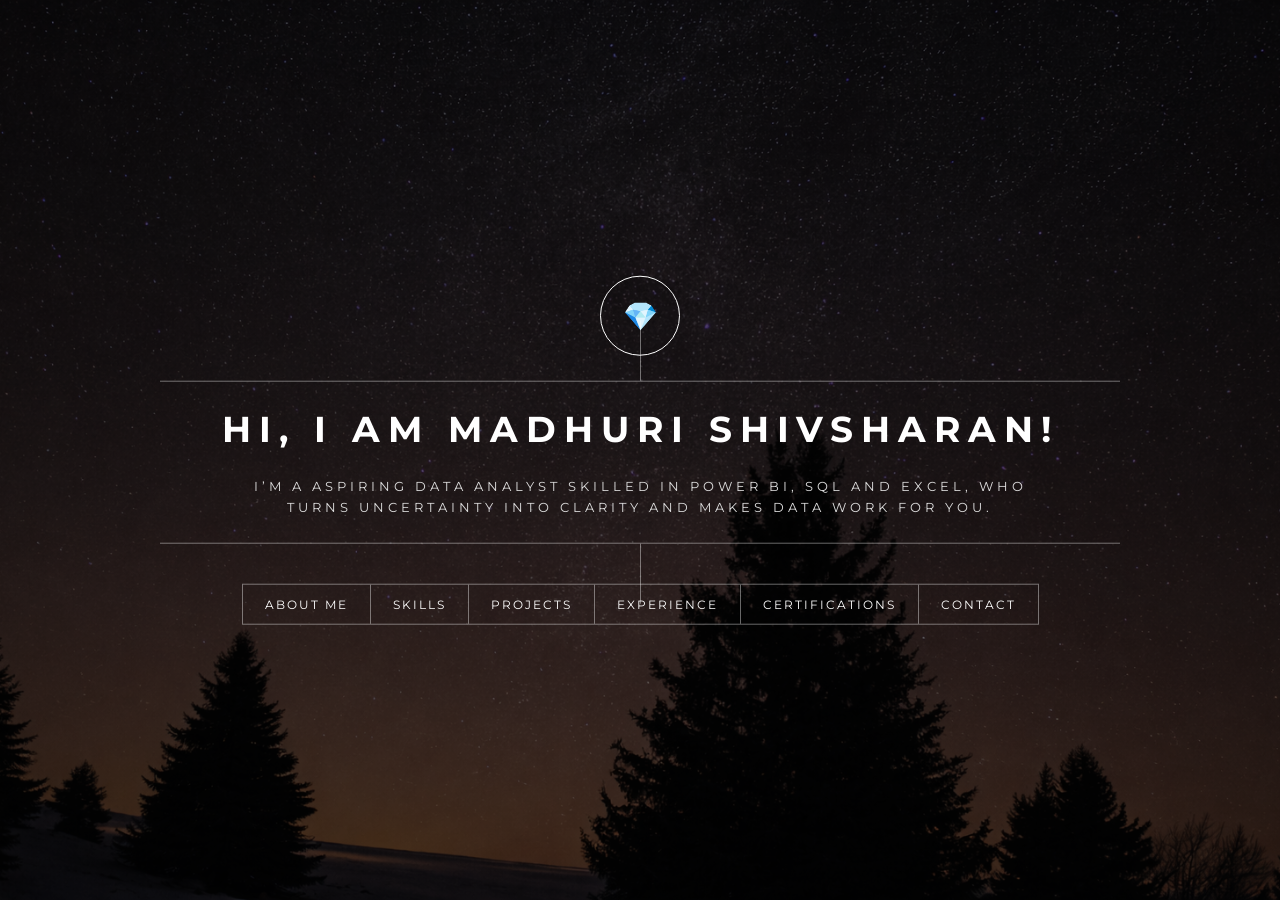
<file: index.html>
<!DOCTYPE html>
<html lang="en">
<head>
<meta charset="UTF-8">
<title>Madhuri Shivsharan Portfolio</title>

<link href="https://fonts.googleapis.com/css2?family=Montserrat:wght@300;400;500&display=swap" rel="stylesheet">

<style>

/* RESET */
*{
  margin:0;
  padding:0;                            
  box-sizing:border-box;
  font-family: 'Montserrat', sans-serif;
}

/* HERO */
.hero{
  height:100vh;
  background: url("images/skill/6.png") no-repeat center center/cover; /* ✅ FIXED PATH */
  position:relative;
  color:white;
}

/* OVERLAY */
.hero::before{
  content:"";
  position:absolute;
  width:100%;
  height:100%;
  background:rgba(0,0,0,0.6); /* slightly darker for better text */
}

/* CENTER CONTENT */
.center{
  position:absolute;
  top:50%;
  left:50%;
  transform:translate(-50%, -50%);
  text-align:center;
  width:100%;
  z-index:2;
}

/* ICON */
.icon{
  width:80px;
  height:80px;
  border:1px solid white;
  border-radius:50%;
  margin:auto;
  display:flex;
  align-items:center;
  justify-content:center;
  font-size:28px;
}

/* LINES */
.line, .bottom-line{
  width:75%;
  height:1px;
  background:rgba(255,255,255,0.4);
  margin:25px auto;
  position:relative;
}

/* vertical line top */
.line::after{
  content:"";
  position:absolute;
  left:50%;
  top:-60px;
  width:1px;
  height:60px;
  background:rgba(255,255,255,0.4);
}

/* vertical line bottom */
.bottom-line::after{
  content:"";
  position:absolute;
  left:50%;
  bottom:-60px;
  width:1px;
  height:60px;
  background:rgba(255,255,255,0.4);
}

/* TEXT */
h1{
  font-size:36px;
  letter-spacing:8px;
  margin:25px 0;
}

.hero p{
  font-size:13px;
  letter-spacing:4px;
  color:#ddd;
  max-width:800px;
  margin:auto;
  line-height:1.6;
}

/* MENU */
.menu{
  display:flex;
  justify-content:center;
  border:1px solid rgba(255,255,255,0.4);
  width:fit-content;
  margin:40px auto 0;
}

.menu a{
  padding:12px 22px;
  color:white;
  text-decoration:none;
  font-size:12px;
  letter-spacing:2px;
  border-right:1px solid rgba(255,255,255,0.4);
  transition:0.3s;
}

.menu a:last-child{
  border-right:none;
}

.menu a:hover{
  background:white;
  color:black;
}

</style>
</head>

<body>

<section class="hero">

<div class="center">

  <div class="icon">💎</div>

  <div class="line"></div>

  <h1>HI, I AM MADHURI SHIVSHARAN!</h1>

  <p>
    I’M A ASPIRING DATA ANALYST SKILLED IN POWER BI, SQL AND EXCEL,
    WHO TURNS UNCERTAINTY INTO CLARITY AND MAKES DATA WORK FOR YOU.
  </p>

  <div class="bottom-line"></div>

  <!-- MENU -->
  <div class="menu">
    <a href="about.html">ABOUT ME</a>
    <a href="skill.html">SKILLS</a>
    <a href="project.html">PROJECTS</a>
    <a href="experience.html">EXPERIENCE</a>
    <a href="certifications.html">CERTIFICATIONS</a>
    <a href="contact.html">CONTACT</a>
  </div>

</div>

</section>

</body>
</html>
</file>
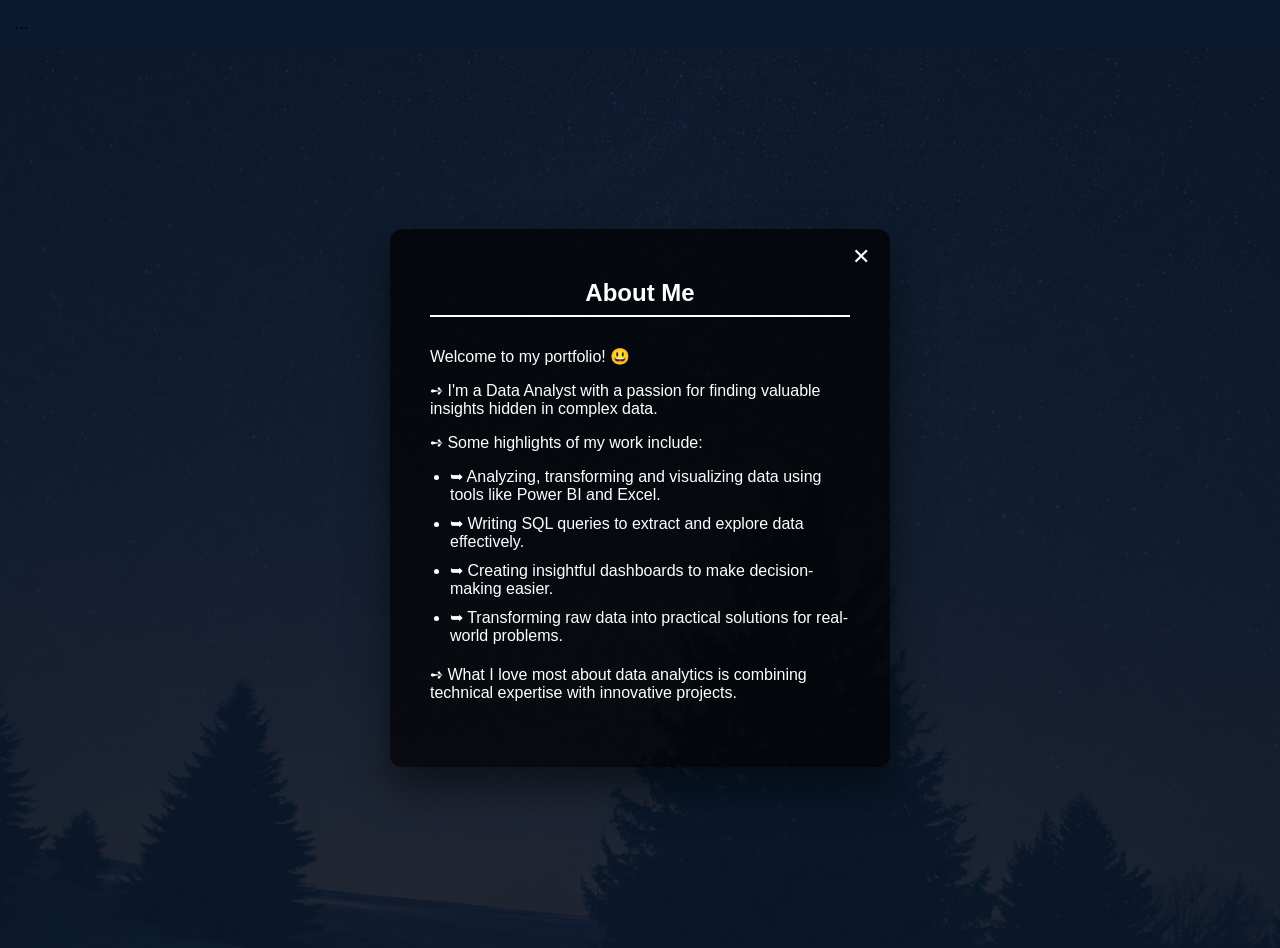
<file: about.html>
<!DOCTYPE html>
<html>
<head>
<link rel="stylesheet" href="style.css">
</head>
<body>

<nav class="navbar">...</nav>


<section class="about-section">

  <div class="about-box">

    <!-- ❌ Close Button -->
    <a href="index.html" class="close-btn">✕</a>

    <h2 class="underline">About Me</h2>

    <div class="about-content">

<p>Welcome to my portfolio! 😃</p>

<p>➺ I'm a Data Analyst with a passion for finding valuable insights hidden in complex data.</p>

<p>➺ Some highlights of my work include:</p>

<ul>
<li>➥ Analyzing, transforming and visualizing data using tools like Power BI and Excel.</li>
<li>➥ Writing SQL queries to extract and explore data effectively.</li>
<li>➥ Creating insightful dashboards to make decision-making easier.</li>
<li>➥ Transforming raw data into practical solutions for real-world problems.</li>
</ul>

<p>➺ What I love most about data analytics is combining technical expertise with innovative projects.</p>
</div>

</section>
</body>
</html>
</file>
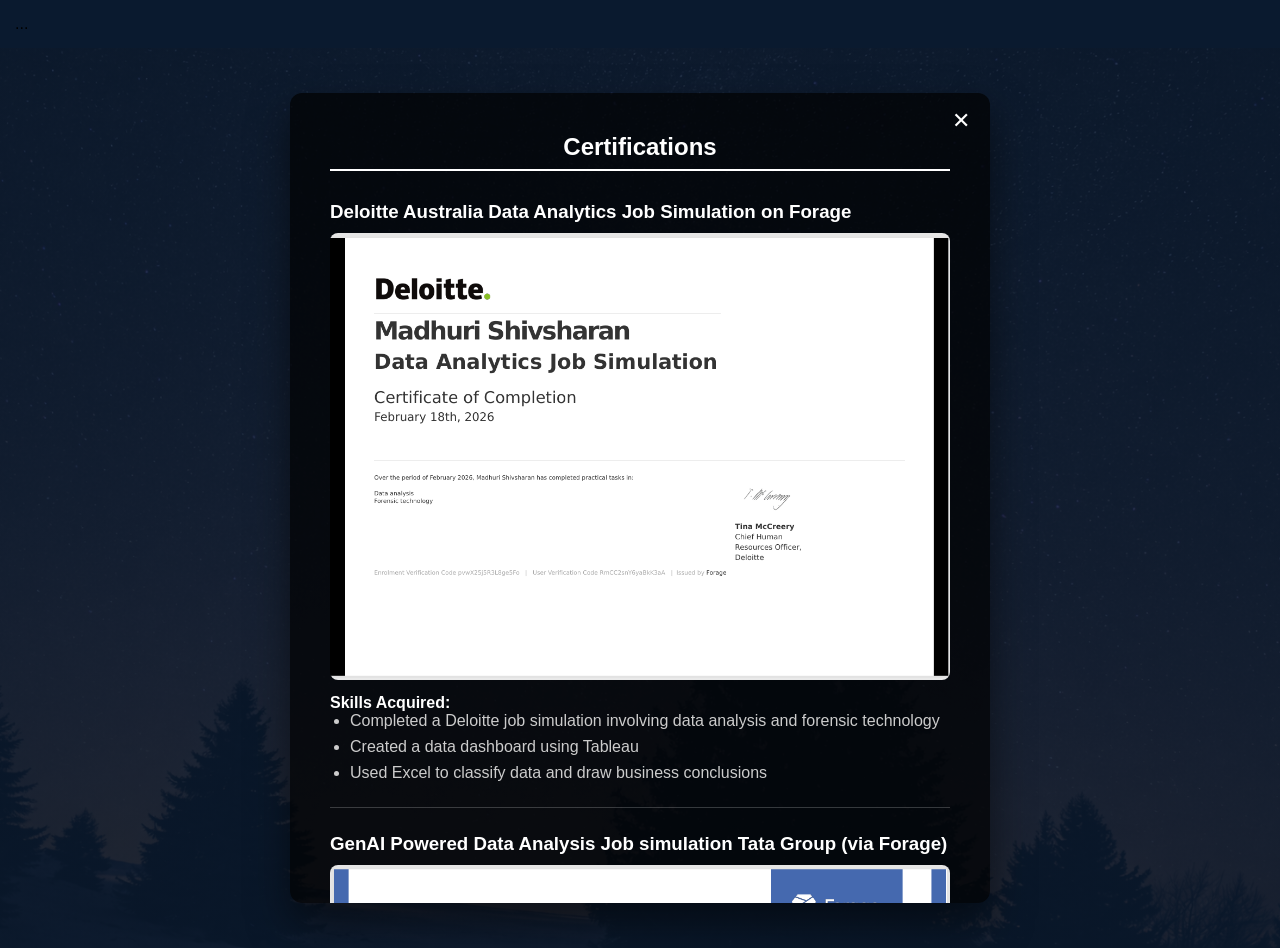
<file: certifications.html>
<!DOCTYPE html>
<html>
<head>
<link rel="stylesheet" href="style.css">
</head>
<body>

<nav class="navbar">...</nav>

<section class="cert-section">

    <div class="cert-box">

        <!-- ❌ Close Button -->
        <a href="index.html" class="close-btn">&#10005;</a>

        <h2 class="underline" style="text-align:center;">Certifications</h2>

        <!-- Certificate 7 -->
        <h3>Deloitte Australia Data Analytics Job Simulation on Forage</h3>
        <img src="images/certifications/dataanalytics_by_deloitte.png" width="100%">
        <p><strong>Skills Acquired:</strong></p>
        <ul>
            <li>Completed a Deloitte job simulation involving data analysis and forensic technology</li>
            <li>Created a data dashboard using Tableau</li>
            <li>Used Excel to classify data and draw business conclusions</li>
        </ul>

        <hr>

        <!-- Certificate 1 -->
        <h3>GenAI Powered Data Analysis Job simulation Tata Group (via Forage)</h3>
        <img src="images/certifications/Genai.jpg" width="100%">
        <p><strong>Skills Acquired:</strong></p>
        <ul>
            <li>Executed exploratory data analysis, risk profiling, and delinquency prediction using AI-driven strategies</li>
            <li>Developed business reports and utilized data storytelling for collections strategy implementation</li>
            <li>Identifying and solving real-world business problems with data</li>
        </ul>

        <hr>

        <!-- Certificate 2 -->
        <h3>Data Visualizations: Empowering Business with Effective Insights|Tata Group (via Forage)</h3>
        <img src="images/certifications/Datavisualization.jpg" width="100%">
        <p><strong>Skills Acquired:</strong></p>
        <ul>
            <li>Completed practical tasks in framing business scenerios, choosing appropriate visuals and communicating data-driven insights</li>
            <li>End-to-end data analysis lifecycle: data collection, cleaning, and analysis</li>
            <li>Use of data visualization tools to communicate insights</li>
        </ul>

        <hr>

        <!-- Certificate 3 -->
        <h3>Data Analytics Essentials, By Cisco Networking Academy</h3>
        <img src="images/certifications/dataanalyticsessential.png" width="100%">
        <p><strong>Skills Acquired:</strong></p>
        <ul>
            <li>Completed an industry-recognized certification focused on the fundamentals of data analytics</li>
            <li>Developed a strong understanding of the data analytics lifecycle,including data collection,data cleaning,analysis,and interpretation</li>
            <li>Applied analytical thinking to derive insights and support informed decision-making</li>
        </ul>

        <hr>

        <!-- Certificate 4 -->
        <h3>Power BI for Beginners Microsoft (via Simplilearn|Skill Up)</h3>
        <img src="images/certifications/powerbibiginers.png" width="100%">
        <p><strong>Skills Acquired:</strong></p>
        <ul>
            <li>Completed a foundational Power BI course covering data import,data modeling,DAX basics,and interactive dashboard creation</li>
            <li>Gained hands on experience building reports using real-world datasets to support data-driven decision-making</li>
            <li>Publishing and sharing reports on Power BI Service</li>
            <li>Integration of different data sources into Power BI</li>
        </ul>

        <hr>

        <!-- Certificate 5 -->
        <h3>SQL and Relational Databases 101 IBM (via Cognitive Class-IBM Developer Skills Network)</h3>
        <img src="images/certifications/sql.png" width="100%">
        <p><strong>Skills Acquired:</strong></p>
        <ul>
            <li>Successfully completed IBM's SQL and Relational Databases 101 course,gaining hands on experiance with relational database concepts,writing SQL queries,and managing structured data</li>
            <li>Learned to retrieve,filter,aggregate,and analyze data SQL to support real-world data analysis tasks</li>
        </ul>

        <hr>

        <!-- Certificate 6 -->
        <h3>30-Days Power BI Micro Course Skill Course (Learn More Pro-ISO 9001 Certified )</h3>
        <img src="images/certifications/powerbimicro.png" width="100%">
        <p><strong>Skills Acquired:</strong></p>
        <ul>
            <li>Completed a 30-day Power BI micro course focused on hands on dashboard development and data visualization</li>
            <li>Gained practical experience in importing data,trasforming datasets using Power Query,creating realtionships and designing interactive dashboards for business reporting</li>
        </ul>

    </div>

</section>
</file>
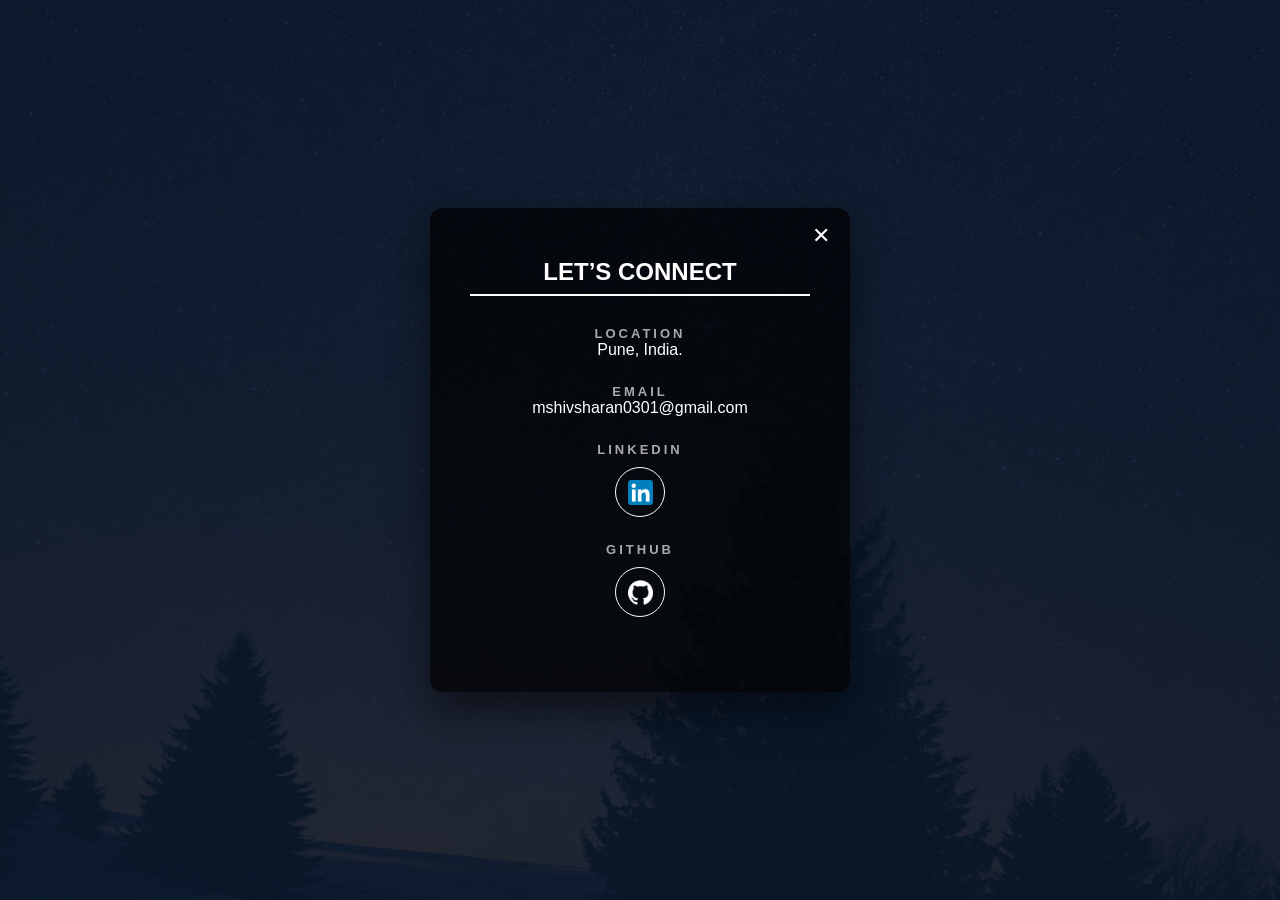
<file: contact.html>
<!DOCTYPE html>
<html lang="en">
<head>
  <meta charset="UTF-8">
  <title>Portfolio</title>

  <!-- Google Font -->
  <link href="https://fonts.googleapis.com/css2?family=Montserrat:wght@300;400;500&display=swap" rel="stylesheet">

  <!-- CSS -->
  <link rel="stylesheet" href="style.css">
  

</head>
<body>
    <section class="contact-section" id="contact">

  <div class="contact-box">
    
    <a href="index.html" class="close-btn">✕</a>

    <h2 class="underline">LET’S CONNECT</h2>

    <div class="block">
      <h4>LOCATION</h4>
      <p>Pune, India.</p>
    </div>

    <div class="block">
      <h4>EMAIL</h4>
      <a href="mailto:mshivsharan0301@gmail.com">mshivsharan0301@gmail.com</a>
    </div>

    <div class="block">
      <h4>LINKEDIN</h4>
      <a href="https://www.linkedin.com/in/madhuri-shivsharan/" target="_blank" class="icon-circle">
    <img src="icons/linkedin.png" alt="LinkedIn" class="social-icon">
      </a>
</div>

    <div class="block">
      <h4>GITHUB</h4>
      <a href="https://github.com/madhuri-shivhsharan" target="_blank" class="icon-circle">
    <img src="icons/github.png" alt="Github" class="social-icon github-icon">
    </a>
    </div>
  </div>

  </div>
</section>

</body>
</html>
</file>
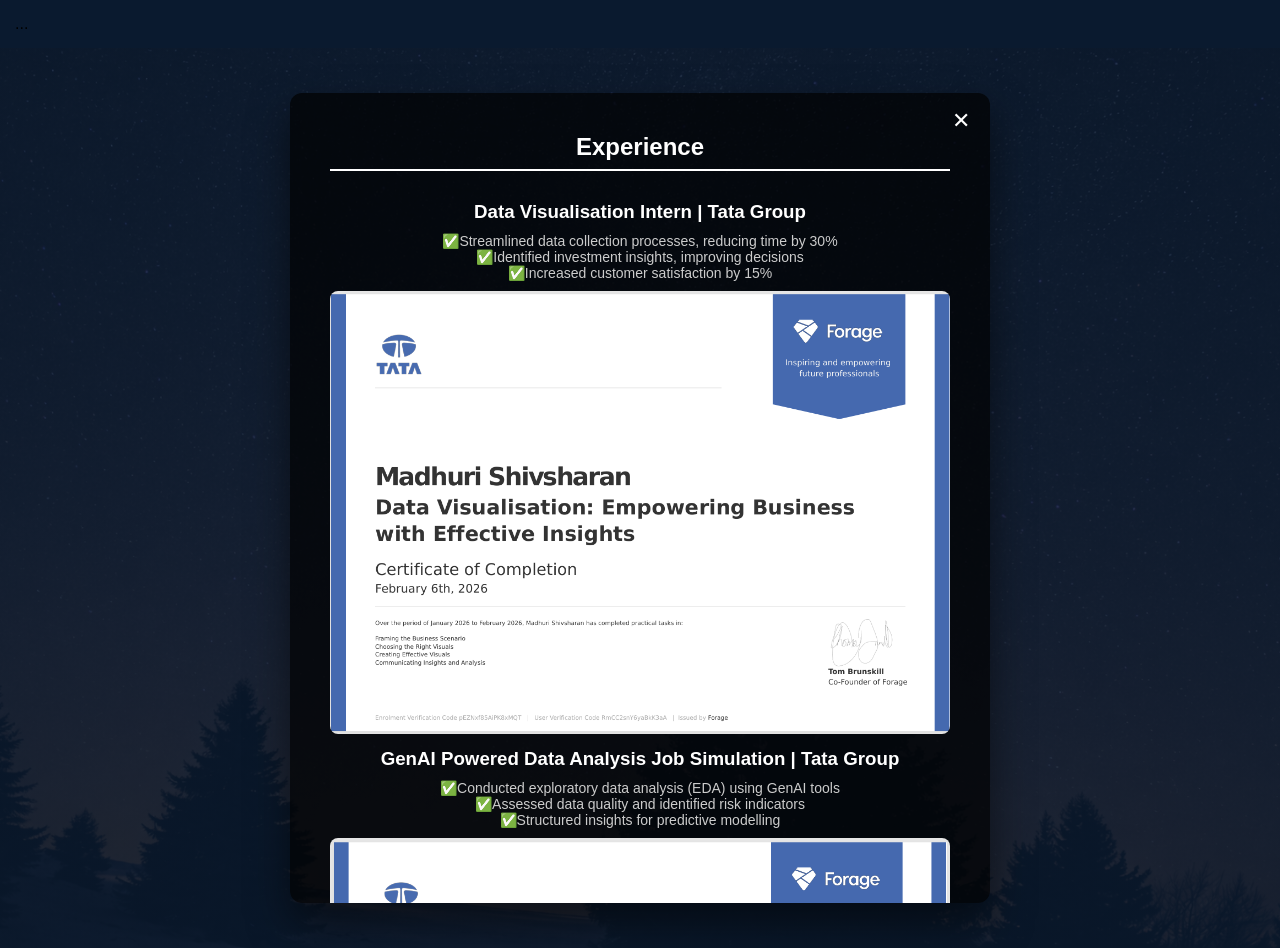
<file: experience.html>
<!DOCTYPE html>
<html>
<head>
<link rel="stylesheet" href="style.css">
</head>
<body>

<nav class="navbar">...</nav>

<section class="experience-section">

  <div class="experience-box">

    <!-- ❌ Close Button -->
    <a href="index.html" class="close-btn">✕</a>

    <h2 class="underline">Experience</h2>

    <div class="experience-content">

      <div class="exp-item">

<!-- Experience 1 -->
<h3>Data Visualisation Intern | Tata Group</h3>
 <p>✅Streamlined data collection processes, reducing time by 30%</p>
 <p>✅Identified investment insights, improving decisions</p>
 <p>✅Increased customer satisfaction by 15%</p>

<img src="images/certifications/Datavisualization.jpg">

<!-- Experience 2 -->
<h3>GenAI Powered Data Analysis Job Simulation | Tata Group</h3>
<p>✅Conducted exploratory data analysis (EDA) using GenAI tools</p>
<p>✅Assessed data quality and identified risk indicators</p>
<p>✅Structured insights for predictive modelling</p>
<img src="images/certifications/Genai.jpg">

<!-- Experience 3 -->
<h3>Data Analytics Job Simulation | Deloitte</h3>
<p>✅Completed practical tasks in data analysis and forensic technology</p>
<p>✅Applied analytical thinking to solve real-world business problems</p>
<p>✅Gained hands-on experience in industry-relevant tools</p>

<img src="images/certifications/dataanalytics_by_deloitte.png">

</div>

</section>

</body>
</html>
</file>
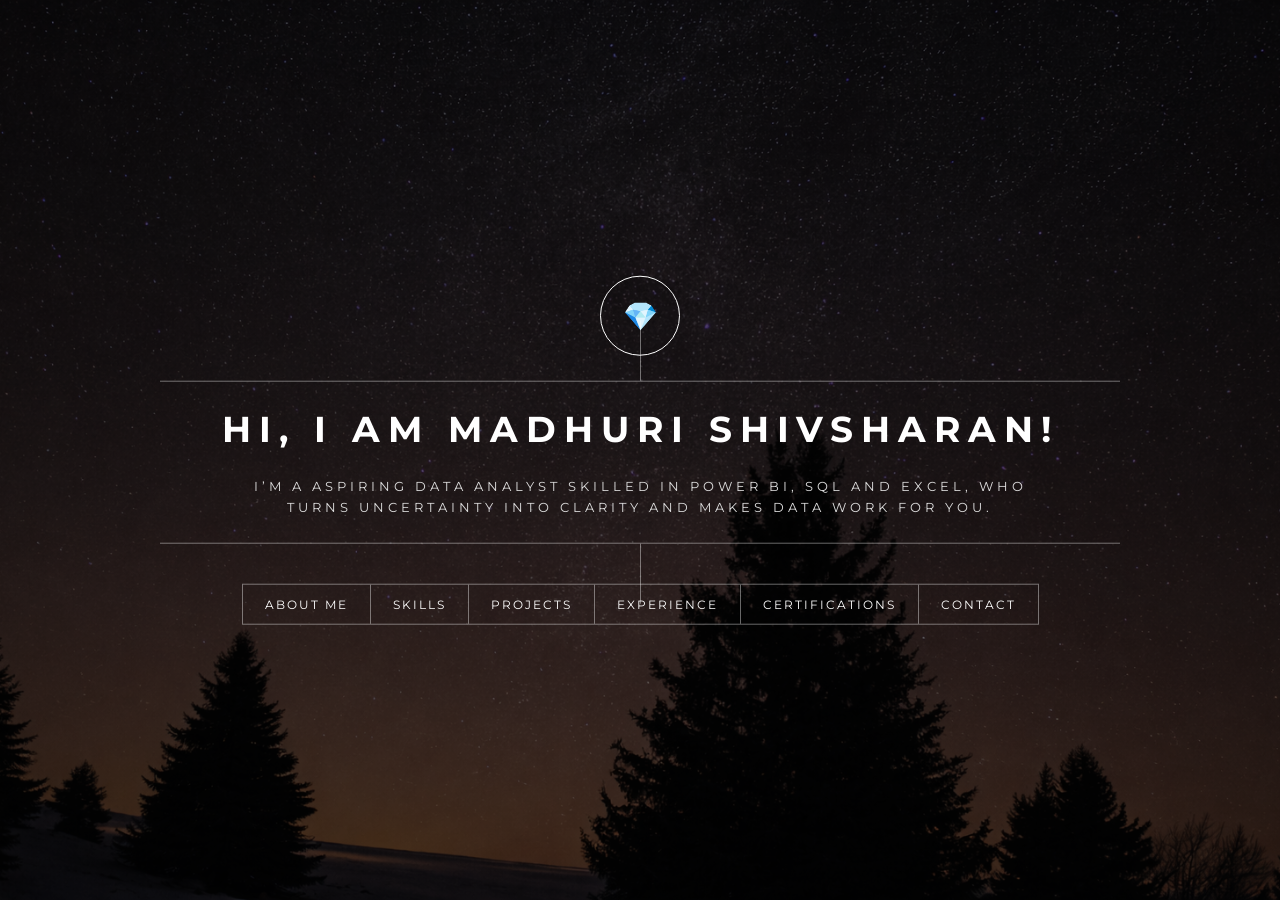
<file: index3.html>
<!DOCTYPE html>
<html lang="en">
<head>
<meta charset="UTF-8">
<title>Madhuri Shivsharan Portfolio</title>

<link href="https://fonts.googleapis.com/css2?family=Montserrat:wght@300;400;500&display=swap" rel="stylesheet">

<style>

/* RESET */
*{
  margin:0;
  padding:0;                            
  box-sizing:border-box;
  font-family: 'Montserrat', sans-serif;
}

/* HERO */
.hero{
  height:100vh;
  background: url("images/skill/6.png") no-repeat center center/cover; /* ✅ FIXED PATH */
  position:relative;
  color:white;
}

/* OVERLAY */
.hero::before{
  content:"";
  position:absolute;
  width:100%;
  height:100%;
  background:rgba(0,0,0,0.6); /* slightly darker for better text */
}

/* CENTER CONTENT */
.center{
  position:absolute;
  top:50%;
  left:50%;
  transform:translate(-50%, -50%);
  text-align:center;
  width:100%;
  z-index:2;
}

/* ICON */
.icon{
  width:80px;
  height:80px;
  border:1px solid white;
  border-radius:50%;
  margin:auto;
  display:flex;
  align-items:center;
  justify-content:center;
  font-size:28px;
}

/* LINES */
.line, .bottom-line{
  width:75%;
  height:1px;
  background:rgba(255,255,255,0.4);
  margin:25px auto;
  position:relative;
}

/* vertical line top */
.line::after{
  content:"";
  position:absolute;
  left:50%;
  top:-60px;
  width:1px;
  height:60px;
  background:rgba(255,255,255,0.4);
}

/* vertical line bottom */
.bottom-line::after{
  content:"";
  position:absolute;
  left:50%;
  bottom:-60px;
  width:1px;
  height:60px;
  background:rgba(255,255,255,0.4);
}

/* TEXT */
h1{
  font-size:36px;
  letter-spacing:8px;
  margin:25px 0;
}

.hero p{
  font-size:13px;
  letter-spacing:4px;
  color:#ddd;
  max-width:800px;
  margin:auto;
  line-height:1.6;
}

/* MENU */
.menu{
  display:flex;
  justify-content:center;
  border:1px solid rgba(255,255,255,0.4);
  width:fit-content;
  margin:40px auto 0;
}

.menu a{
  padding:12px 22px;
  color:white;
  text-decoration:none;
  font-size:12px;
  letter-spacing:2px;
  border-right:1px solid rgba(255,255,255,0.4);
  transition:0.3s;
}

.menu a:last-child{
  border-right:none;
}

.menu a:hover{
  background:white;
  color:black;
}

</style>
</head>

<body>

<section class="hero">

<div class="center">

  <div class="icon">💎</div>

  <div class="line"></div>

  <h1>HI, I AM MADHURI SHIVSHARAN!</h1>

  <p>
    I’M A ASPIRING DATA ANALYST SKILLED IN POWER BI, SQL AND EXCEL,
    WHO TURNS UNCERTAINTY INTO CLARITY AND MAKES DATA WORK FOR YOU.
  </p>

  <div class="bottom-line"></div>

  <!-- MENU -->
  <div class="menu">
    <a href="about.html">ABOUT ME</a>
    <a href="skill.html">SKILLS</a>
    <a href="project.html">PROJECTS</a>
    <a href="experience.html">EXPERIENCE</a>
    <a href="certifications.html">CERTIFICATIONS</a>
    <a href="contact.html">CONTACT</a>
  </div>

</div>

</section>

</body>
</html>
</file>
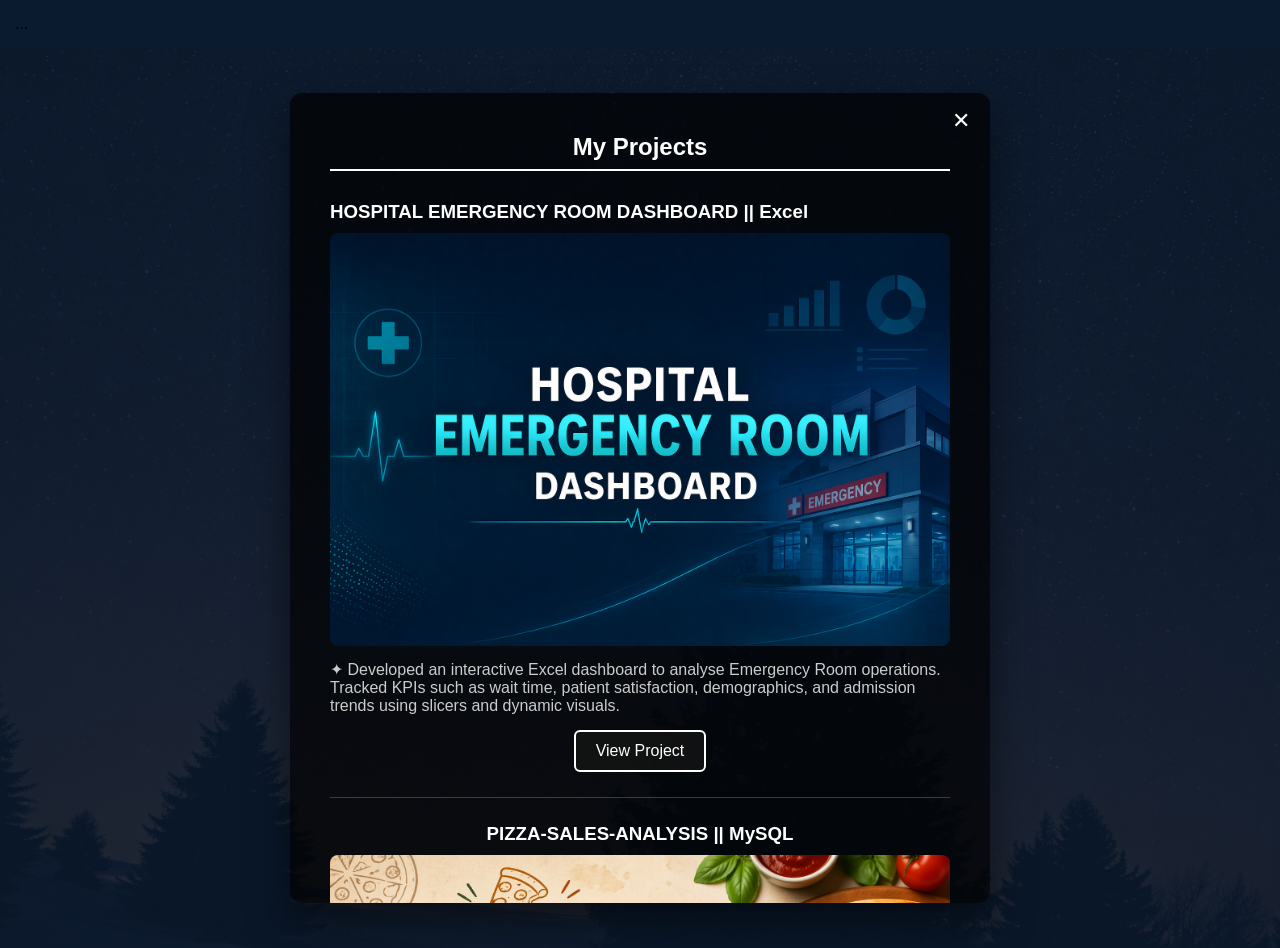
<file: project.html>
<!DOCTYPE html>
<html>
<head>
<link rel="stylesheet" href="style.css">
</head>
<body>

<nav class="navbar">...</nav>

<section class="project-section">

  <div class="project-box">

    <!-- ❌ Close Button -->
    <a href="index.html" class="close-btn">&#10005;</a>

    <h2 class="underline" style="text-align:center;">My Projects</h2>

    <!-- Project 1 -->
    <h3>HOSPITAL EMERGENCY ROOM DASHBOARD || Excel</h3>
    <img src="images/project/coverpage.png">
    <p>
      ✦ Developed an interactive Excel dashboard to analyse Emergency Room operations.
      Tracked KPIs such as wait time, patient satisfaction, demographics, and admission
      trends using slicers and dynamic visuals.
    </p>
<!-- Center Button -->
  <div class="btn-center">
    <a href="https://github.com/madhuri-shivhsharan/Hospital-Emergency-Room-Dashboard/tree/main" target="_blank" class="project-btn">
      View Project
    </a>
    <hr>

    <!-- Project 2 -->
    <h3>PIZZA-SALES-ANALYSIS  || MySQL</h3>
    <img src="images/project/13.png">
    <p>
      ✦ Executed an end-to-end SQL analysis on pizza sales data to extract actionable business
      insights using joins, subqueries, CTEs, and aggregations.
    </p>
    <p>
      ✦ Performed data cleaning, revenue analysis, top-selling pizza identification,
      and customer order trend analysis.
    </p>
<a href="https://github.com/madhuri-shivhsharan/Pizza-Sales-Analysis-MySQL-Project-" target="_blank" class="project-btn">
        View Project
    </a>
    <hr>

    <!-- Project  -->
    <h3>MOBILE-SALES-DASHBOARD  || POWER BI</h3>
    <img src="images/project/14.png">
    <p>
      ✦ This project is design and develop a comprehensive BI dashboard that provides actionable insights into mobile phone sales. 
      The dashboard was created using Power BI and showcases multiple dimensions of sales performance, including geography, product models, payment methods, and customer ratings.


    </p>
    
<a href="https://github.com/madhuri-shivhsharan/Mobile_Sales_Dashboard" target="_blank" class="project-btn">
        View Project
    </a>
    <hr>

    
</section>
</file>
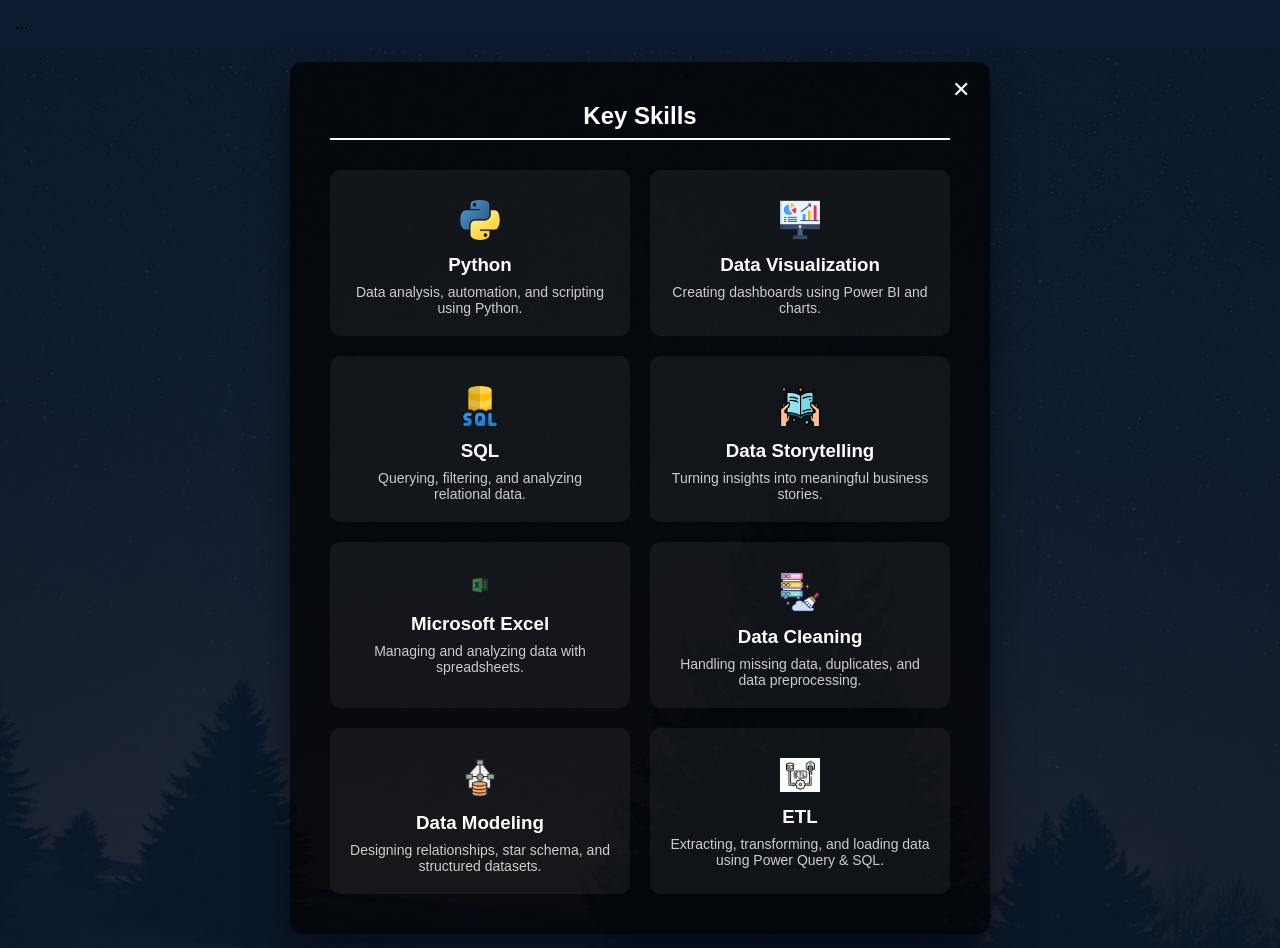
<file: skill.html>
<!DOCTYPE html>
<html>
<head>
<link rel="stylesheet" href="style.css">
</head>
<body>

<nav class="navbar">...</nav>
<section class="skills-section">

  <div class="skills-box">

    <!-- ❌ Close Button -->
    <a href="index.html" class="close-btn">✕</a>

    <h2 class="underline">Key Skills</h2>

<div class="skills-grid">

<div class="skill-card">
<img src="images/skill/1.png">
<h3>Python</h3>
<p>Data analysis, automation, and scripting using Python.</p>
</div>

<div class="skill-card">
<img src="images/skill/2.png">
<h3>Data Visualization</h3>
<p>Creating dashboards using Power BI and charts.</p>
</div>

<div class="skill-card">
<img src="images/skill/3.png">
<h3>SQL</h3>
<p>Querying, filtering, and analyzing relational data.</p>
</div>

<div class="skill-card">
<img src="images/skill/4.png">
<h3>Data Storytelling</h3>
<p>Turning insights into meaningful business stories.</p>
</div>

<div class="skill-card">
<img src="images/skill/5.png">
<h3>Microsoft Excel</h3>
<p>Managing and analyzing data with spreadsheets.</p>
</div>

  <div class="skill-card">
    <img src="images/skill/data-cleaning.png">
    <h3>Data Cleaning</h3>
    <p>Handling missing data, duplicates, and data preprocessing.</p>
  </div>

  <div class="skill-card">
    <img src="images/skill/data-modeling.png">
    <h3>Data Modeling</h3>
    <p>Designing relationships, star schema, and structured datasets.</p>
  </div>

  <div class="skill-card">
    <img src="images/skill/etl.png">
    <h3>ETL</h3>
    <p>Extracting, transforming, and loading data using Power Query & SQL.</p>
  </div>

</div>
</div>
</section>

</body>
</html>
</file>
<file: style.css>
/* RESET */
* {
  margin: 0;
  padding: 0;
  box-sizing: border-box;
  font-family: 'Segoe UI', sans-serif;
}

/* NAVBAR */
.navbar {
  background: #0a1a2f;
  padding: 15px;
}

.nav-container {
  display: flex;
  justify-content: space-between;
  align-items: center;
}

.logo {
  color: white;
  text-decoration: none;
  font-weight: bold;
}

.nav-links {
  list-style: none;
  display: flex;
  gap: 15px;
}

.nav-links a {
  color: white;
  text-decoration: none;
}

/* HERO */
.hero {
  height: 100vh;
  background: url("images/skill/6.png") center/cover no-repeat;
  display: flex;
  align-items: center;
  justify-content: center;
  color: white;
  text-align: center;
}

.hero-buttons a {
  border: 1px solid white;
  padding: 10px;
  margin: 5px;
  display: inline-block;
  color: white;
  text-decoration: none;
}

/* SECTIONS */
.container {
  padding: 50px;
}

.section-title {
  text-align: center;
  margin-bottom: 30px;
}

.card {
  background: #f4f4f4;
  padding: 20px;
  border-radius: 10px;
}

/* SKILLS */
.skills-grid {
  display: grid;
  grid-template-columns: repeat(auto-fit, minmax(200px,1fr));
  gap: 20px;
}

.skill-card {
  background: white;
  padding: 20px;
  text-align: center;
}

/* CERT / PROJECT BOX */
.cert-box {
  background: #111;
  color: white;
  padding: 20px;
}

img {
  width: 100%;
  margin: 10px 0;
}
 

/* contact section */
.contact-section {
  min-height: 100vh;

  background: linear-gradient(rgba(10,26,47,0.85), rgba(10,26,47,0.85)),
              url("images/skill/6.png");

  background-size: cover;
  background-position: center;

  display: grid;               /* 🔥 CHANGE FLEX → GRID */
  place-items: center;         /* 🔥 PERFECT CENTER (both ways) */

  margin: 0;
}
/* FIX CONTENT VISIBILITY */
.contact-content {
  max-width: 400px;
  width: 100%;
  z-index: 2;
}

/* TEXT */
.block h4 {
  color: #ccc;
}

.block p,
.block a {
  color: white;
}

/* ICON */
.icon-circle {
  width: 50px;
  height: 50px;
  border: 1px solid white;
  border-radius: 50%;
  display: flex;
  justify-content: center;
  align-items: center;
  margin: 10px auto;
}

.social-icon {
  width: 25px;
}
 

/* CONTACT BLACK CARD */
.contact-box {
  background: rgba(0, 0, 0, 0.7);
  padding: 50px 40px;
  border-radius: 12px;

  width: 420px;
  max-width: 90%;

  color: white;
  text-align: center;

  position: relative;   /* 🔥 needed for cross button */

  box-shadow: 0 20px 40px rgba(0,0,0,0.5);
}
.underline {
  position: relative;
  display: inline-block;
  padding-bottom: 10px;
  margin-bottom: 30px;
}

.underline::after {
  content: "";
  position: absolute;
  left: 0;
  bottom: 0;
  width: 100%;
  height: 2px;
  background: white;
}

.block {
  margin-bottom: 25px;
}

.block h4 {
  font-size: 13px;
  letter-spacing: 3px;
  color: #aaa;
}

.block p,
.block a {
  color: white;
  text-decoration: none;
}

.icon-circle {
  width: 50px;
  height: 50px;
  border: 1px solid white;
  border-radius: 50%;
  display: flex;
  justify-content: center;
  align-items: center;
  margin: 10px auto;
}

.social-icon {
  width: 25px;
}
  /* apply ONLY to GitHub */
.github-icon {  
  filter: brightness(0) invert(1);
}

.close-btn {
  position: absolute;   /* 🔥 stays inside box */
  top: 15px;
  right: 20px;

  font-size: 22px;
  color: white;
  text-decoration: none;

  cursor: pointer;
}

/* ABOUT ME SECTION BACKGROUND */
.about-section {
  min-height: 100vh;

  background: linear-gradient(rgba(10,26,47,0.85), rgba(10,26,47,0.85)),
              url("images/skill/6.png");

  background-size: cover;
  background-position: center;

  display: grid;
  place-items: center;
}

/* CENTER CARD */
.about-box {
  background: rgba(0, 0, 0, 0.7);
  padding: 50px 40px;
  border-radius: 12px;

  width: 500px;
  max-width: 90%;

  color: white;
  text-align: left;

  position: relative;
  box-shadow: 0 20px 40px rgba(0,0,0,0.5);
}

/* TEXT */
.about-content p {
  margin-bottom: 15px;
}

.about-content ul {
  padding-left: 20px;
  margin-bottom: 20px;
}

.about-content li {
  margin-bottom: 10px;
}

/* SAME CROSS BUTTON */
.close-btn {
  position: absolute;
  top: 15px;
  right: 20px;

  font-size: 22px;
  color: white;
  text-decoration: none;
}

/* SKILL SECTION (center like contact/about) */
.skills-section {
  min-height: 100vh;

  background: linear-gradient(rgba(10,26,47,0.85), rgba(10,26,47,0.85)),
              url("images/skill/6.png");

  background-size: cover;
  background-position: center;

  display: grid;
  place-items: center;
}

/* CENTER CARD */
.skills-box {
  background: rgba(0, 0, 0, 0.7);
  padding: 40px;
  border-radius: 12px;

  width: 700px;
  max-width: 95%;

  color: white;
  text-align: center;

  position: relative;
  box-shadow: 0 20px 40px rgba(0,0,0,0.5);
}

/* GRID INSIDE CARD */
.skills-grid {
  display: grid;
  grid-template-columns: repeat(2, 1fr);
  gap: 20px;
}

/* SKILL CARD */
.skill-card {
  background: rgba(255,255,255,0.05);
  padding: 20px;
  border-radius: 10px;
  transition: 0.3s;
}

.skill-card:hover {
  background: rgba(255,255,255,0.1);
  transform: translateY(-5px);
}

/* ICON */
.skill-card img {
  width: 40px;
  margin-bottom: 10px;
}

/* TEXT */
.skill-card h3 {
  margin-bottom: 8px;
}

.skill-card p {
  font-size: 14px;
  color: #ccc;
}

/* EXPERIENCE SECTION */
.experience-section {
  min-height: 100vh;

  background: linear-gradient(rgba(10,26,47,0.85), rgba(10,26,47,0.85)),
              url("images/skill/6.png");

  background-size: cover;
  background-position: center;

  display: grid;
  place-items: center;
}

/* CENTER CARD */
.experience-box {
  background: rgba(0, 0, 0, 0.7);
  padding: 40px;
  border-radius: 12px;

  width: 700px;
  max-width: 95%;
  max-height: 90vh;        /* 🔥 IMPORTANT */
  overflow-y: auto;        /* 🔥 scroll inside */

  color: white;
  text-align: center;

  position: relative;
  box-shadow: 0 20px 40px rgba(0,0,0,0.5);
}

/* CONTENT */
.experience-content {
  margin-top: 20px;
}

.exp-item {
  margin-bottom: 20px;
}

/* IMAGE */
.exp-item img {
  width: 100%;
  border-radius: 8px;
  margin-top: 10px;
}

/* LINE */
hr {
  border: 0;
  height: 1px;
  background: rgba(255,255,255,0.2);
  margin: 25px 0;
}

/* TEXT */
.exp-item h3 {
  margin-bottom: 10px;
}

.exp-item p {
  font-size: 14px;
  color: #ccc;
}


/* CERTIFICATION SECTION */

.cert-section {
  min-height: 100vh;

  background: linear-gradient(rgba(10,26,47,0.85), rgba(10,26,47,0.85)),
              url("images/skill/6.png");

  background-size: cover;
  background-position: center;

  display: grid;
  place-items: center;
}

/* POPUP CARD */
.cert-box {
  background: rgba(0, 0, 0, 0.7);
  padding: 40px;
  border-radius: 12px;

  width: 700px;
  max-width: 95%;
  max-height: 90vh;
  overflow-y: auto;   /* 🔥 scroll */

  color: white;

  position: relative;
  box-shadow: 0 20px 40px rgba(0,0,0,0.5);
}

/* IMAGE */
.cert-box img {
  width: 100%;
  border-radius: 8px;
  margin: 10px 0;
}

/* LIST */
.cert-box ul {
  padding-left: 20px;
}

.cert-box li {
  margin-bottom: 8px;
  color: #ccc;
}

/* LINE */
.cert-box hr {
  border: 0;
  height: 1px;
  background: rgba(255,255,255,0.2);
  margin: 25px 0;
}


/* PROJECT SECTION */
.underline {
  display: block;
  text-align: center;
  margin: 0 auto 30px;
}

.project-section {
  min-height: 100vh;

  background: linear-gradient(rgba(10,26,47,0.85), rgba(10,26,47,0.85)),
              url("images/skill/6.png");

  background-size: cover;
  background-position: center;

  display: grid;
  place-items: center;
}

/* POPUP CARD */
.project-box {
  background: rgba(0, 0, 0, 0.7);
  padding: 40px;
  border-radius: 12px;

  width: 700px;
  max-width: 95%;
  max-height: 90vh;
  overflow-y: auto;

  color: white;

  position: relative;
  box-shadow: 0 20px 40px rgba(0,0,0,0.5);
}

/* IMAGE */
.project-box img {
  width: 100%;
  border-radius: 8px;
  margin: 10px 0;
}

/* TEXT */
.project-box p {
  color: #ccc;
  margin-bottom: 10px;
}

/* LINE */
.project-box hr {
  border: 0;
  height: 1px;
  background: rgba(255,255,255,0.2);
  margin: 25px 0;
}

/* 1 VIEW BUTTON */
.btn-center {
  text-align: center;
  margin-top: 15px;
}



.project-btn {
  display: inline-block;
  padding: 10px 20px;
  background-color: #131414d8;
  color: white;
  border: 2px solid white;   /* White border */
 text-decoration: none;
  border-radius: 6px;
  transition: 0.3s;
}

.project-btn:hover {
  background-color: #224abe;
}


/* 2 VIEW BUTTON */

.btn-center {
  text-align: center;
  margin-top: 15px;
}



.project-btn {
  display: inline-block;
  padding: 10px 20px;
  background-color: #131414d8;
  color: white;
  border: 2px solid white;   /* White border */
 text-decoration: none;
  border-radius: 6px;
  transition: 0.3s;
}

.project-btn:hover {
  background-color: #224abe;
}
</file>
